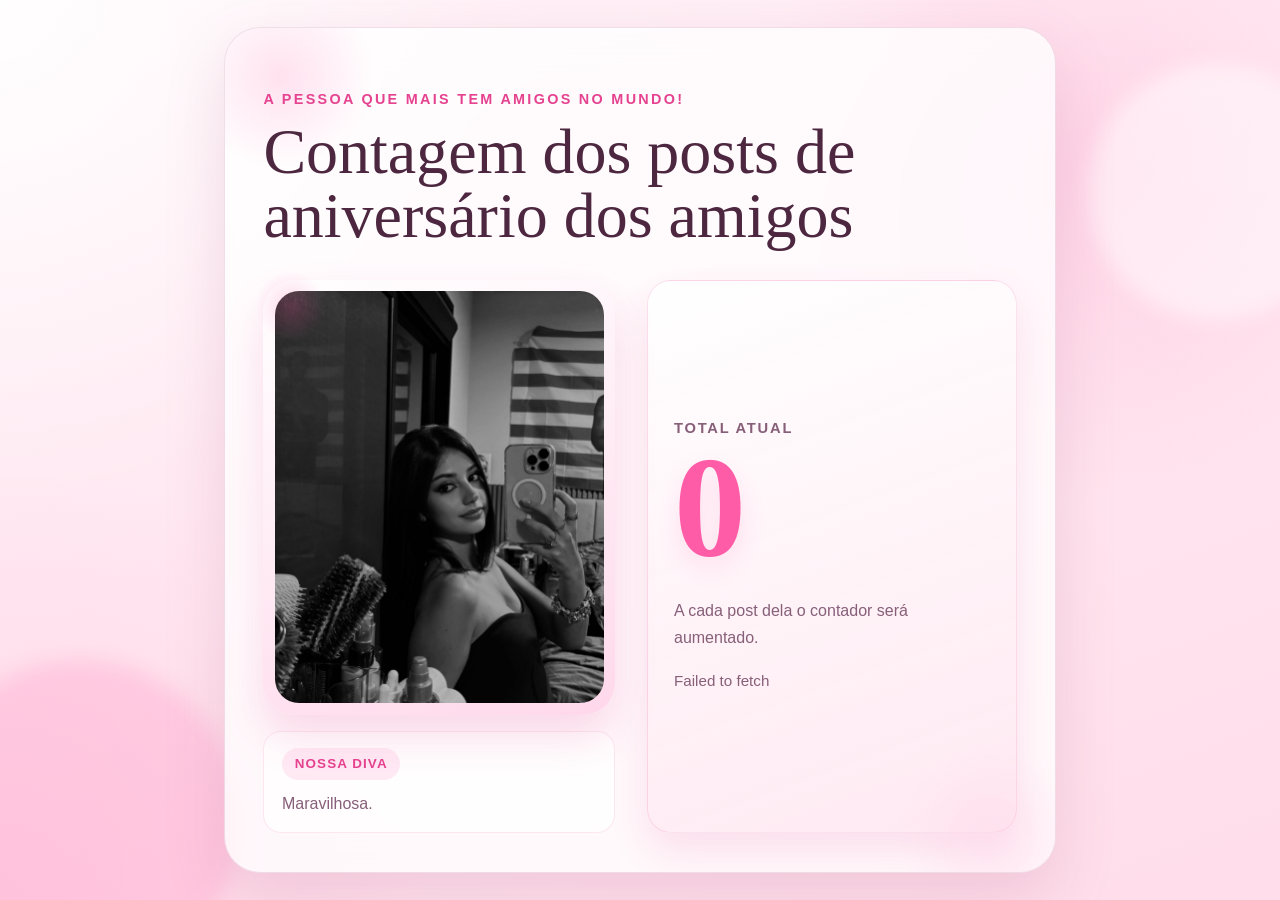
<file: index.html>
<!DOCTYPE html>
<html lang="pt-BR">
  <head>
    <meta charset="UTF-8" />
    <meta name="viewport" content="width=device-width, initial-scale=1.0" />
    <title>Contador da Helo</title>
    <meta
      name="description"
      content="Painel publico com a contagem dos posts de aniversario da Helo."
    />
    <link rel="stylesheet" href="./styles.css" />
    <script src="./scripts/counter-config.js" defer></script>
    <script src="./scripts/counter-store.js" defer></script>
    <script src="./scripts/public-page.js" defer></script>
  </head>
  <body class="public-shell">
    <main class="page-shell">
      <section class="hero-card" aria-labelledby="page-title">
        <div class="hero-card__spark hero-card__spark--left" aria-hidden="true"></div>
        <div class="hero-card__spark hero-card__spark--right" aria-hidden="true"></div>

        <div class="hero-card__grid">
          <div class="hero-card__content">
            <p class="hero-card__eyebrow">A pessoa que mais tem amigos no mundo!</p>
            <h1 id="page-title" class="hero-card__title">
              <span class="hero-card__title-line">Contagem dos posts de</span><br />
              <span class="hero-card__title-line">aniversário dos amigos</span>
            </h1>
          </div>

          <div class="hero-card__showcase">
            <div class="photo-card" aria-label="Foto da Helo">
              <div class="photo-card__frame">
                <img class="photo-card__image" src="./HELO.jpg" alt="Foto da Helo" />
              </div>
              <div class="photo-card__caption">
                <span class="photo-card__tag">Nossa diva</span>
                <p class="photo-card__text">Maravilhosa.</p>
              </div>
            </div>

            <div class="counter-badge" aria-live="polite" aria-atomic="true">
              <span class="counter-badge__label">Total atual</span>
              <strong id="counter-value" class="counter-badge__value">0</strong>
              <p class="counter-badge__text">
                A cada post dela o contador será aumentado.
              </p>
              <p id="counter-status" class="counter-badge__status" aria-live="polite"></p>
            </div>
          </div>
        </div>
      </section>
    </main>
  </body>
</html>
</file>
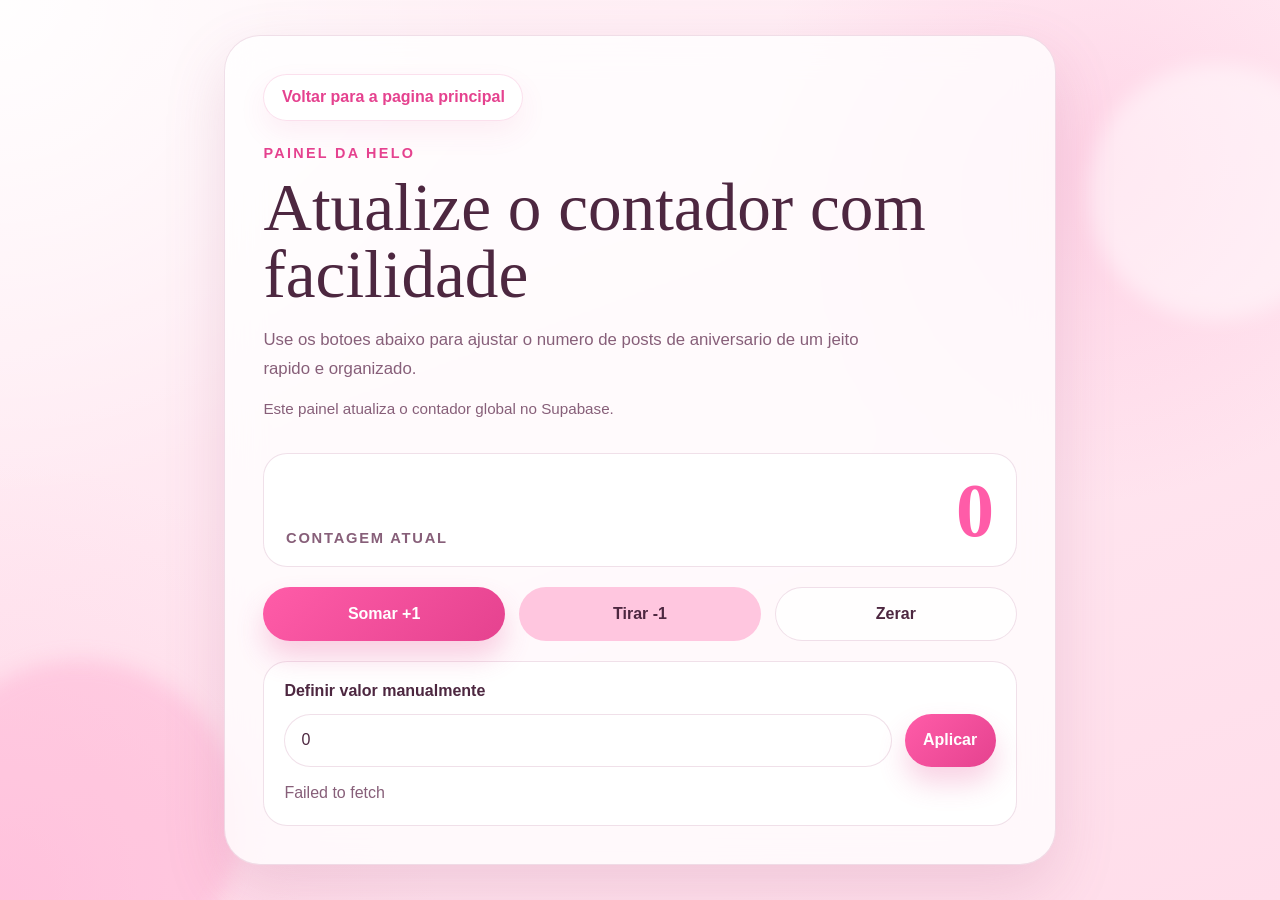
<file: admin/index.html>
<!DOCTYPE html>
<html lang="pt-BR">
  <head>
    <meta charset="UTF-8" />
    <meta name="viewport" content="width=device-width, initial-scale=1.0" />
    <title>Admin | Contador da Helo</title>
    <meta
      name="description"
      content="Painel administrativo local para atualizar o contador da Helo."
    />
    <link rel="stylesheet" href="../styles.css" />
    <script src="../scripts/counter-config.js" defer></script>
    <script src="../scripts/counter-store.js" defer></script>
    <script src="../scripts/admin-page.js" defer></script>
  </head>
  <body class="admin-shell">
    <main class="page-shell">
      <section class="admin-card" aria-labelledby="admin-title">
        <a class="pill-link" href="../index.html">Voltar para a pagina principal</a>

        <p class="admin-card__eyebrow">Painel da Helo</p>
        <h1 id="admin-title" class="admin-card__title">Atualize o contador com facilidade</h1>
        <p class="admin-card__subtitle">
          Use os botoes abaixo para ajustar o numero de posts de aniversario de um
          jeito rapido e organizado.
        </p>
        <p class="admin-card__warning">
          Este painel atualiza o contador global no Supabase.
        </p>

        <div class="admin-status">
          <span class="admin-status__label">Contagem atual</span>
          <strong id="admin-counter-value" class="admin-status__value">0</strong>
        </div>

        <div class="admin-actions">
          <button id="increment-button" class="button button--primary" type="button">
            Somar +1
          </button>
          <button id="decrement-button" class="button button--secondary" type="button">
            Tirar -1
          </button>
          <button id="reset-button" class="button button--ghost" type="button">
            Zerar
          </button>
        </div>

        <form id="manual-form" class="manual-form">
          <label class="manual-form__label" for="manual-value">Definir valor manualmente</label>
          <div class="manual-form__controls">
            <input
              id="manual-value"
              class="manual-form__input"
              name="manual-value"
              type="number"
              min="0"
              step="1"
              inputmode="numeric"
              value="0"
            />
            <button class="button button--primary" type="submit">Aplicar</button>
          </div>
          <p id="manual-feedback" class="manual-form__feedback" aria-live="polite"></p>
        </form>
      </section>
    </main>
  </body>
</html>
</file>
<file: styles.css>
:root {
  --bg-top: #fff4f8;
  --bg-bottom: #ffddea;
  --surface: rgba(255, 255, 255, 0.78);
  --surface-strong: rgba(255, 255, 255, 0.92);
  --text: #4d2740;
  --muted: #875f79;
  --primary: #ff5ca8;
  --primary-deep: #e5428f;
  --secondary: #ffc6df;
  --line: rgba(173, 86, 131, 0.18);
  --shadow: 0 24px 60px rgba(173, 86, 131, 0.18);
  --radius-xl: 36px;
  --radius-lg: 24px;
  --radius-md: 18px;
  --max-width: 1120px;
  --display-font: "Palatino Linotype", "Book Antiqua", Georgia, serif;
  --ui-font: "Candara", "Trebuchet MS", "Segoe UI", sans-serif;
}

* {
  box-sizing: border-box;
}

html {
  font-size: 16px;
}

body {
  margin: 0;
  min-height: 100vh;
  color: var(--text);
  font-family: var(--ui-font);
  background:
    radial-gradient(circle at top left, rgba(255, 255, 255, 0.9), transparent 32%),
    radial-gradient(circle at right 15% top 18%, rgba(255, 147, 197, 0.24), transparent 26%),
    radial-gradient(circle at bottom left, rgba(255, 194, 219, 0.4), transparent 28%),
    linear-gradient(160deg, var(--bg-top) 0%, #ffe8f1 44%, var(--bg-bottom) 100%);
}

a {
  color: inherit;
}

.public-shell,
.admin-shell {
  position: relative;
  overflow-x: hidden;
  overflow-y: auto;
}

.public-shell::before,
.admin-shell::before,
.public-shell::after,
.admin-shell::after {
  content: "";
  position: fixed;
  border-radius: 50%;
  filter: blur(10px);
  pointer-events: none;
  z-index: 0;
}

.public-shell::before,
.admin-shell::before {
  width: 20rem;
  height: 20rem;
  left: -5rem;
  bottom: -5rem;
  background: rgba(255, 123, 183, 0.22);
}

.public-shell::after,
.admin-shell::after {
  width: 16rem;
  height: 16rem;
  right: -4rem;
  top: 4rem;
  background: rgba(255, 255, 255, 0.48);
}

.page-shell {
  position: relative;
  z-index: 1;
  min-height: 100vh;
  width: min(100%, var(--max-width));
  margin: 0 auto;
  padding: 1.5rem;
  display: grid;
  place-items: center;
}

.hero-card,
.admin-card {
  position: relative;
  width: min(100%, 52rem);
  padding: clamp(1.5rem, 3vw, 2.5rem);
  border: 1px solid var(--line);
  border-radius: var(--radius-xl);
  background: var(--surface);
  backdrop-filter: blur(18px);
  box-shadow: var(--shadow);
}

.hero-card {
  overflow: hidden;
}

.hero-card__grid {
  display: grid;
  gap: 2rem;
}

.hero-card__content {
  position: relative;
  z-index: 1;
}

.hero-card__spark {
  position: absolute;
  width: 12rem;
  height: 12rem;
  border-radius: 50%;
  filter: blur(2px);
  opacity: 0.5;
  pointer-events: none;
}

.hero-card__spark--left {
  top: -3rem;
  left: -2.5rem;
  background: radial-gradient(circle, rgba(255, 129, 188, 0.45) 0%, transparent 68%);
}

.hero-card__spark--right {
  right: -2rem;
  bottom: -4rem;
  background: radial-gradient(circle, rgba(255, 213, 233, 0.95) 0%, transparent 68%);
}

.pill-link {
  display: inline-flex;
  align-items: center;
  justify-content: center;
  min-height: 2.9rem;
  padding: 0.7rem 1.1rem;
  border-radius: 999px;
  background: rgba(255, 255, 255, 0.88);
  border: 1px solid rgba(229, 66, 143, 0.16);
  color: var(--primary-deep);
  text-decoration: none;
  font-weight: 700;
  box-shadow: 0 12px 28px rgba(229, 66, 143, 0.08);
}

.hero-card__eyebrow,
.admin-card__eyebrow {
  margin: 1.5rem 0 0.85rem;
  color: var(--primary-deep);
  font-size: 0.9rem;
  font-weight: 700;
  letter-spacing: 0.16em;
  text-transform: uppercase;
}

.hero-card__title,
.admin-card__title {
  margin: 0;
  font-family: var(--display-font);
  font-weight: 500;
  line-height: 1;
}

.hero-card__title {
  max-width: none;
  font-size: clamp(2rem, 5vw, 4rem);
}

.hero-card__title-line {
  white-space: nowrap;
}

.admin-card__title {
  font-size: clamp(2.4rem, 6vw, 4.2rem);
}

.hero-card__subtitle,
.admin-card__subtitle {
  max-width: 38rem;
  margin: 1rem 0 0;
  color: var(--muted);
  font-size: 1.05rem;
  line-height: 1.75;
}

.hero-card__showcase {
  display: grid;
  grid-template-columns: minmax(260px, 22rem) minmax(240px, 1fr);
  align-items: center;
  gap: clamp(1.25rem, 3vw, 2rem);
}

.counter-badge {
  display: flex;
  flex-direction: column;
  gap: 0.25rem;
  padding: 1.4rem 1.6rem;
  border-radius: var(--radius-lg);
  background: linear-gradient(160deg, rgba(255, 255, 255, 0.98), rgba(255, 232, 241, 0.95));
  border: 1px solid rgba(229, 66, 143, 0.15);
  box-shadow: 0 18px 38px rgba(229, 66, 143, 0.14);
  min-height: 100%;
  justify-content: center;
}

.counter-badge__label,
.admin-status__label {
  color: var(--muted);
  font-size: 0.92rem;
  font-weight: 700;
  letter-spacing: 0.12em;
  text-transform: uppercase;
}

.counter-badge__value,
.admin-status__value {
  font-family: var(--display-font);
  line-height: 0.95;
  color: var(--primary);
}

.counter-badge__value {
  font-size: clamp(5rem, 15vw, 9rem);
  text-shadow: 0 12px 24px rgba(255, 92, 168, 0.16);
}

.counter-badge__text {
  margin: 1rem 0 0;
  color: var(--muted);
  font-size: 1rem;
  line-height: 1.7;
}

.counter-badge__status,
.admin-card__warning {
  margin: 0.85rem 0 0;
  color: var(--muted);
  font-size: 0.95rem;
  line-height: 1.6;
}

.photo-card {
  position: relative;
  z-index: 1;
  justify-self: center;
  width: min(100%, 22rem);
}

.photo-card__frame {
  position: relative;
  padding: 0.7rem;
  border-radius: 32px;
  background: linear-gradient(160deg, rgba(255, 255, 255, 0.98), rgba(255, 213, 233, 0.92));
  box-shadow: 0 22px 42px rgba(229, 66, 143, 0.18);
}

.photo-card__frame::before {
  content: "";
  position: absolute;
  inset: -0.6rem auto auto -0.5rem;
  width: 4.4rem;
  height: 4.4rem;
  border-radius: 50%;
  background: radial-gradient(circle, rgba(255, 92, 168, 0.22) 0%, transparent 70%);
  pointer-events: none;
}

.photo-card__image {
  display: block;
  width: 100%;
  aspect-ratio: 4 / 5;
  object-fit: cover;
  object-position: center;
  border-radius: 24px;
}

.photo-card__caption {
  margin-top: 1rem;
  padding: 1rem 1.1rem;
  border-radius: var(--radius-md);
  background: rgba(255, 255, 255, 0.72);
  border: 1px solid rgba(229, 66, 143, 0.12);
}

.photo-card__tag {
  display: inline-flex;
  align-items: center;
  min-height: 2rem;
  padding: 0.35rem 0.8rem;
  border-radius: 999px;
  background: rgba(255, 92, 168, 0.12);
  color: var(--primary-deep);
  font-size: 0.84rem;
  font-weight: 700;
  letter-spacing: 0.08em;
  text-transform: uppercase;
}

.photo-card__text {
  margin: 0.7rem 0 0;
  color: var(--muted);
  line-height: 1.6;
}

.admin-status {
  display: flex;
  justify-content: space-between;
  align-items: end;
  gap: 1rem;
  margin-top: 2rem;
  padding: 1.25rem 1.35rem;
  border-radius: var(--radius-lg);
  background: var(--surface-strong);
  border: 1px solid var(--line);
}

.admin-status__value {
  font-size: clamp(3rem, 8vw, 4.75rem);
}

.admin-actions {
  display: grid;
  grid-template-columns: repeat(3, minmax(0, 1fr));
  gap: 0.9rem;
  margin-top: 1.25rem;
}

.button {
  min-height: 3.35rem;
  padding: 0.85rem 1.15rem;
  border: 0;
  border-radius: 999px;
  font: inherit;
  font-weight: 700;
  cursor: pointer;
  transition:
    transform 160ms ease,
    box-shadow 160ms ease,
    background-color 160ms ease,
    color 160ms ease;
}

.button:hover {
  transform: translateY(-2px);
}

.button:active {
  transform: translateY(0);
}

.button:disabled,
.manual-form__input:disabled {
  opacity: 0.65;
  cursor: not-allowed;
}

.button--primary {
  background: linear-gradient(135deg, var(--primary) 0%, var(--primary-deep) 100%);
  color: #fff;
  box-shadow: 0 16px 28px rgba(229, 66, 143, 0.24);
}

.button--secondary {
  background: var(--secondary);
  color: var(--text);
}

.button--ghost {
  background: rgba(255, 255, 255, 0.72);
  color: var(--text);
  border: 1px solid var(--line);
}

.manual-form {
  margin-top: 1.25rem;
  padding: 1.25rem;
  border-radius: var(--radius-lg);
  background: var(--surface-strong);
  border: 1px solid var(--line);
}

.manual-form__label {
  display: inline-block;
  margin-bottom: 0.85rem;
  font-weight: 700;
}

.manual-form__controls {
  display: grid;
  grid-template-columns: minmax(0, 1fr) auto;
  gap: 0.8rem;
}

.manual-form__input {
  width: 100%;
  min-height: 3.35rem;
  padding: 0.85rem 1rem;
  border-radius: 999px;
  border: 1px solid var(--line);
  background: #fff;
  color: var(--text);
  font: inherit;
}

.manual-form__input:focus {
  outline: 2px solid rgba(255, 92, 168, 0.25);
  outline-offset: 2px;
}

.manual-form__feedback {
  min-height: 1.5rem;
  margin: 0.85rem 0 0;
  color: var(--muted);
  line-height: 1.5;
}

@media (max-width: 720px) {
  .page-shell {
    padding: 1rem;
  }

  .hero-card,
  .admin-card {
    border-radius: 28px;
  }

  .hero-card__eyebrow,
  .admin-card__eyebrow {
    margin-top: 1.25rem;
  }

  .hero-card__grid {
    grid-template-columns: 1fr;
  }

  .hero-card__showcase {
    grid-template-columns: 1fr;
  }

  .hero-card__title-line {
    white-space: normal;
  }

  .photo-card {
    width: min(100%, 18rem);
  }

  .admin-status,
  .admin-actions,
  .manual-form__controls {
    grid-template-columns: 1fr;
  }

  .admin-status {
    align-items: start;
  }
}
</file>
